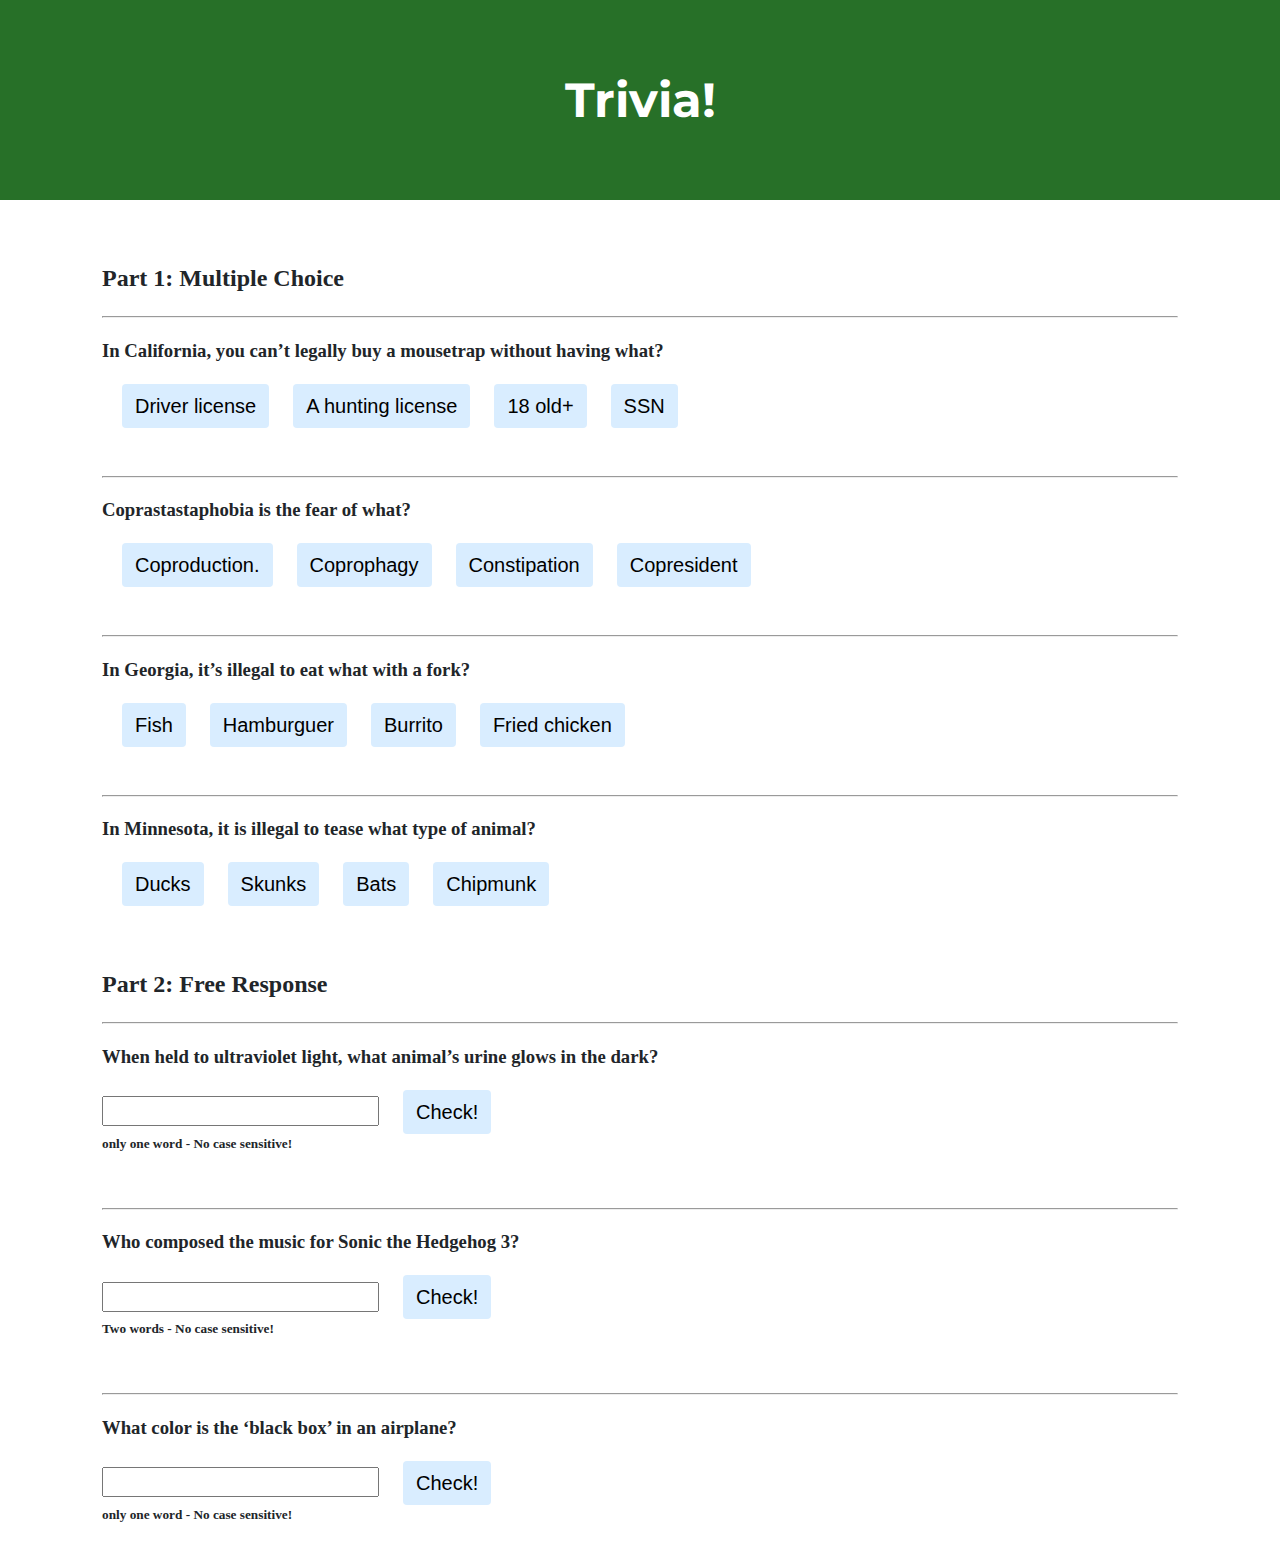
<file: lab8/index.html>
<!DOCTYPE html>

<html lang="en">
    <head>
        <link href="https://fonts.googleapis.com/css2?family=Montserrat:wght@500&display=swap" rel="stylesheet">
        <link href="styles.css" rel="stylesheet">
        <title>Trivia!</title>

        <script>
            // TODO: Add code to check answers to questions
        </script>

    </head>
    <body>

        <div class="jumbotron">
            <h1>Trivia!</h1>
        </div>

        <div class="container">

            <div class="section">
                <h2>Part 1: Multiple Choice </h2>
                <hr>
                <!-- TODO: Add multiple choice question here -->
                <h3>In California, you can’t legally buy a mousetrap without having what?</h3>

                <button type="button" value="0" name="btnPart1">Driver license</button>
                <button type="button" value="1" name="btnPart1">A hunting license</button>
                <button type="button" value="0" name="btnPart1">18 old+</button>
                <button type="button" value="0" name="btnPart1">SSN</button>

                <p></p>
            </div>
            <div class="section">
                <hr>
                <!-- TODO: Add multiple choice question here -->
                <h3>Coprastastaphobia is the fear of what?</h3>
                <button type="button" value="0" name="btnPart1">Coproduction.</button>
                <button type="button" value="0" name="btnPart1">Coprophagy</button>
                <button type="button" value="1" name="btnPart1">Constipation</button>
                <button type="button" value="0" name="btnPart1">Copresident</button>
                <p></p>
            </div>
            <div class="section">
                <hr>
                <!-- TODO: Add multiple choice question here -->
                <h3> In Georgia, it’s illegal to eat what with a fork?</h3>
                <button type="button" value="0" name="btnPart1">Fish</button>
                <button type="button" value="0" name="btnPart1">Hamburguer</button>
                <button type="button" value="0" name="btnPart1">Burrito</button>
                <button type="button" value="1" name="btnPart1">Fried chicken</button>
                <p></p>
            </div>
            <div class="section">
                <hr>
                <!-- TODO: Add multiple choice question here -->
                <h3>In Minnesota, it is illegal to tease what type of animal?</h3>
                <button type="button" value="0" name="btnPart1">Ducks</button>
                <button type="button" value="1" name="btnPart1">Skunks</button>
                <button type="button" value="0" name="btnPart1">Bats</button>
                <button type="button" value="0" name="btnPart1">Chipmunk</button>
                <p></p>
            </div>
            <div class="section">
                <h2>Part 2: Free Response</h2>
                <hr>
                <!-- TODO: Add free response question here -->
                <h3>When held to ultraviolet light, what animal’s urine glows in the dark?</h3>
                <input type="text" name="answer">
                <button type="button" name="btnPart2" value="1">Check!</button>
                <h5>only one word - No case sensitive!</h5>
                <p></p>
            </div>
            <div class="section">
                <hr>
                <!-- TODO: Add free response question here -->
                <h3>Who composed the music for Sonic the Hedgehog 3?</h3>
                <input type="text" name="answer">
                <button type="button" name="btnPart2" value="2">Check!</button>
                <h5>Two words  - No case sensitive!</h5>
                <p></p>
            </div>
             <div class="section">
                <hr>
                <!-- TODO: Add free response question here -->
                <h3>What color is the ‘black box’ in an airplane?</h3>
                <input type="text" name="answer">
                <button type="button" name="btnPart2" value="3">Check!</button>
                <h5>only one word  - No case sensitive!</h5>
                <p></p>
            </div>
        </div>

        <script src="lab8js.js"></script>
    </body>
</html>
</file>
<file: lab8/styles.css>
body {
    background-color: #fff;
    color: #212529;
    font-size: 1rem;
    font-weight: 400;
    line-height: 1.5;
    margin: 0;
    text-align: left;
}

.container {
    width: 100%;
    margin-left: auto;
    margin-right: auto;
}


@media (min-width: 576px) {
  .container {
    max-width: 540px;
  }
}

@media (min-width: 768px) {
  .container {
    max-width: 720px;
  }
}

@media (min-width: 992px) {
  .container {
    max-width: 960px;
  }
}

@media (min-width: 1200px) {
  .container {
    max-width: 1140px;
  }
}

.jumbotron {
    background-color: #277028;
    color: #fff;
    margin-bottom: 2rem;
    padding: 2rem 1rem;
    text-align: center;
}

.section {
    padding: 0.5rem 2rem 1rem 2rem;
}

.section:hover {
    background-color: #f5f5f5;
    transition: color 2s ease-in-out, background-color 0.15s ease-in-out;
}

h1 {
    font-family: 'Montserrat', sans-serif;
    font-size: 48px;
}

h5{
    margin-top: 0px;
}
button, input[type="submit"] {
    background-color: #d9edff;
    border: 1px solid transparent;
    border-radius: 0.25rem;
    font-size: 1.25rem;
    font-weight: 400;
    line-height: 1.5;
    padding: 0.375rem 0.75rem;
    text-align: center;
    transition: color 0.15s ease-in-out, background-color 0.15s ease-in-out, border-color 0.15s ease-in-out, box-shadow 0.15s ease-in-out;
    vertical-align: middle;
    margin-left:20px;
}

input[type="text"] {
    line-height: 1.8;
    width: 25%;
}

input[type="text"]:hover {
    background-color: #f5f5f5;
    transition: color 2s ease-in-out, background-color 0.15s ease-in-out;
}

.buttoncorrect{
    background-color: #55de4b;
}

.buttonwrong{
    background-color: #ff0008;
}

.incorrect-Answer{
    color: #ff0008;
    background-color: #f7b0b2;
}

.correct-Answer{
    color: #098703;
    background-color: #b1ebae;
}
</file>
